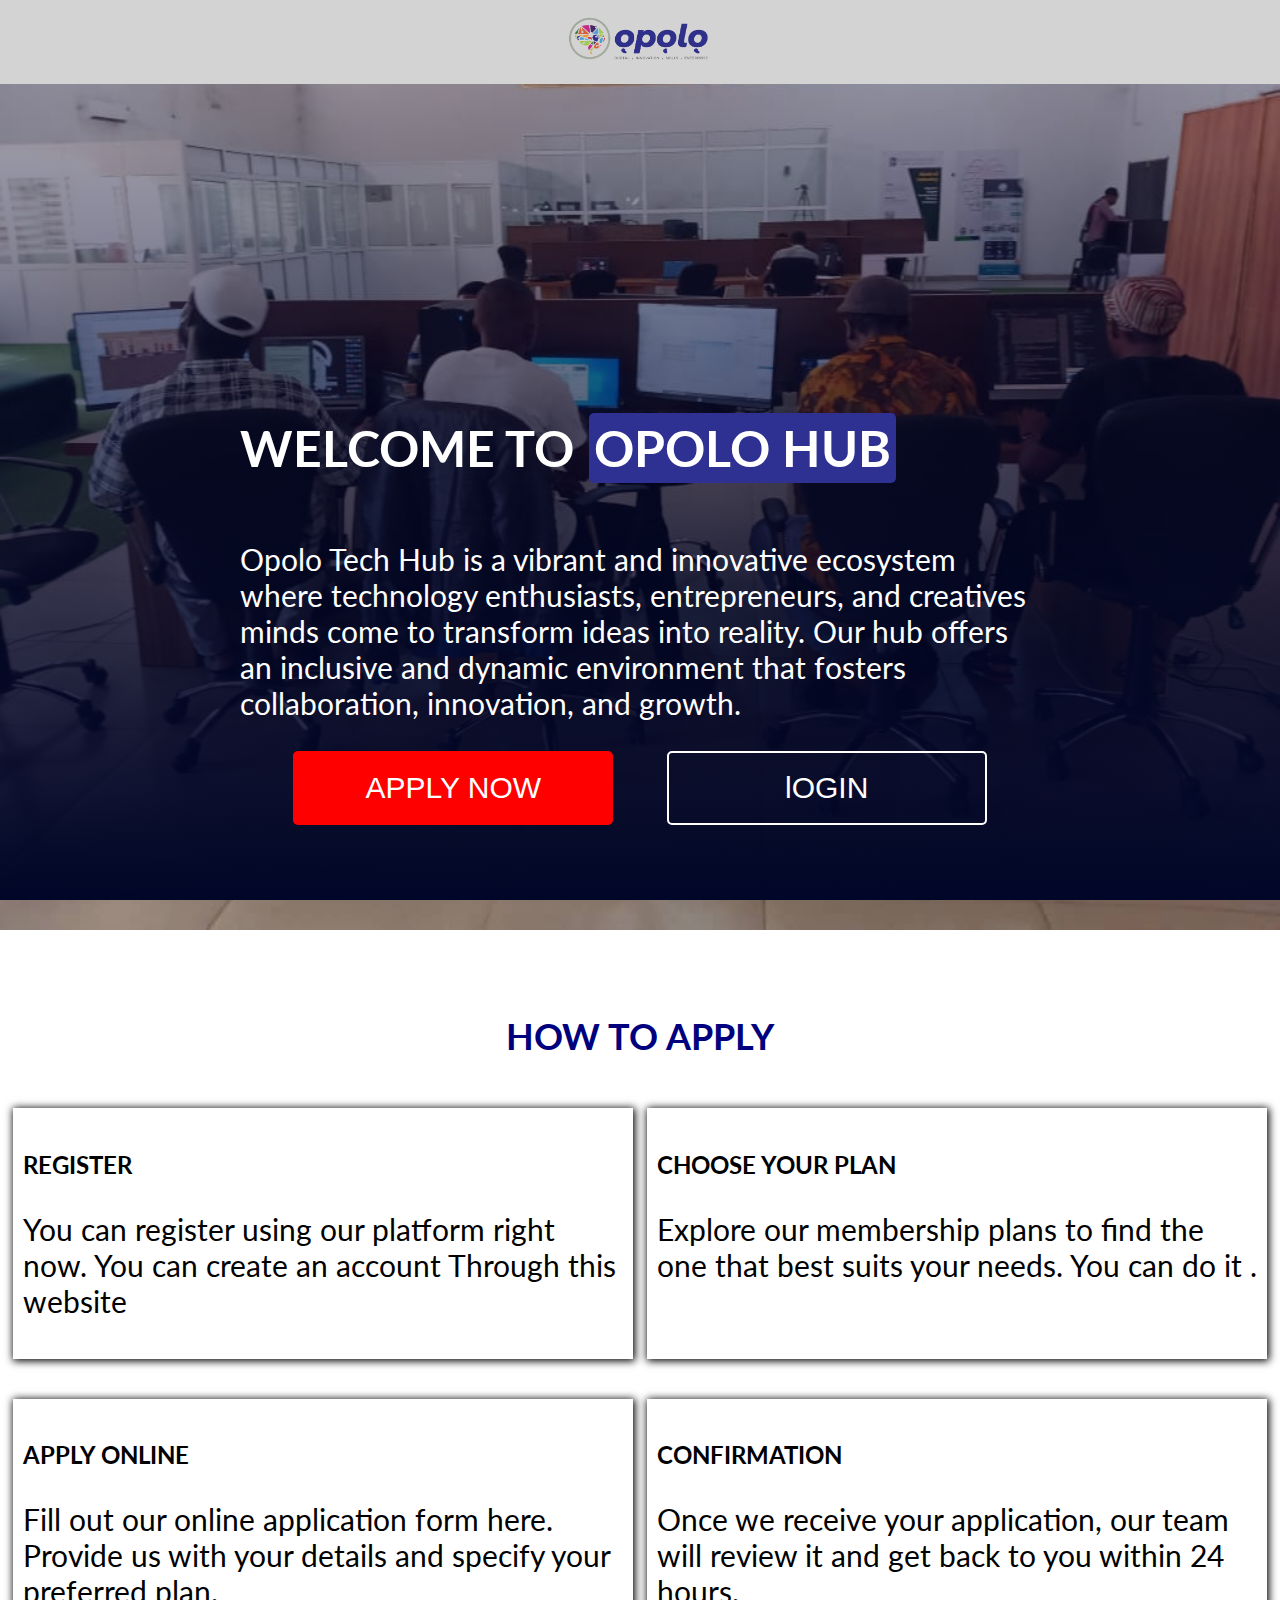
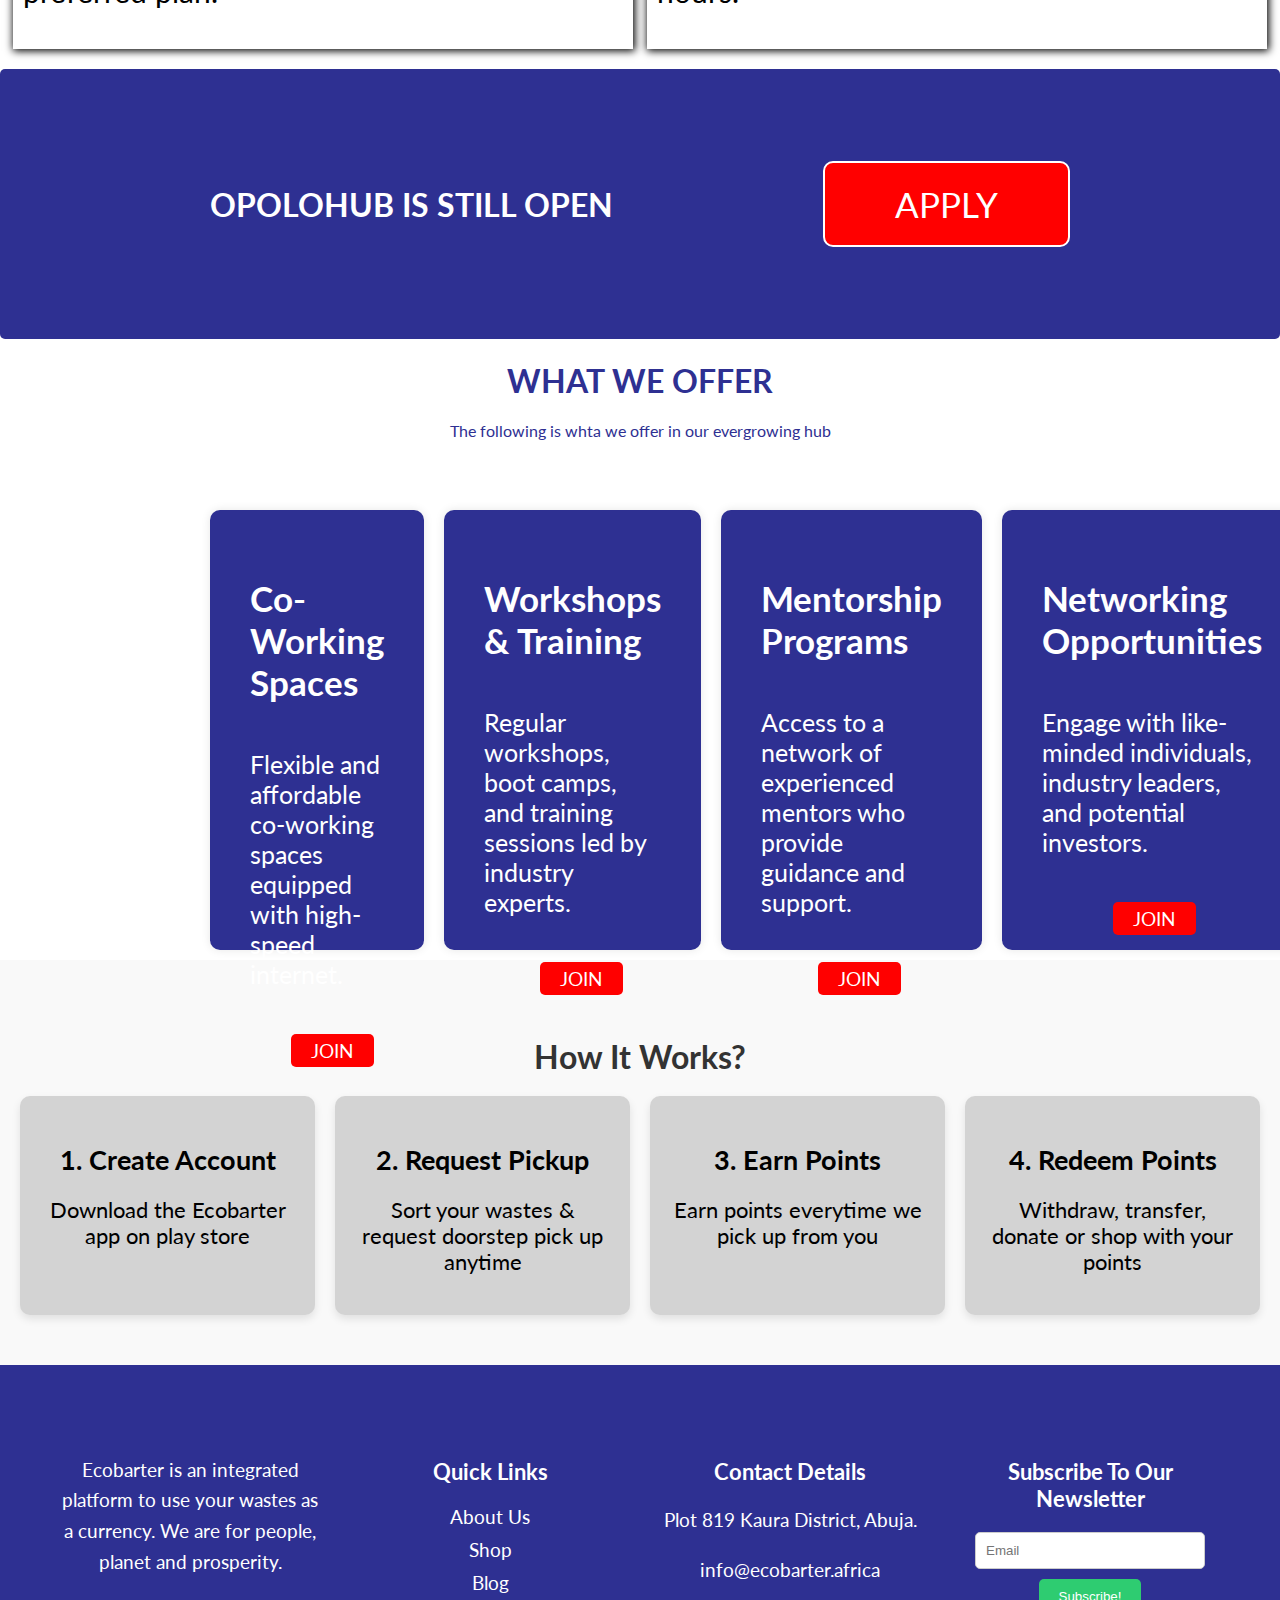
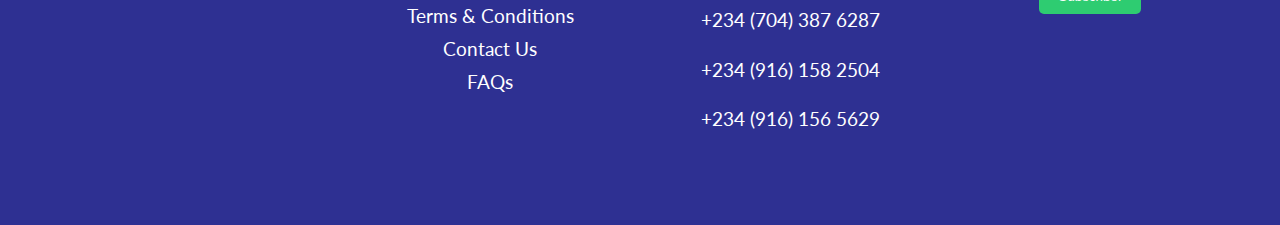
<file: index.html>
<!DOCTYPE html>
<html lang="en">
<head>
  <meta charset="UTF-8">
  <meta name="viewport" content="width=device-width, initial-scale=1.0"> <!-- displays site properly based on user's device -->

  <link rel="icon" type="image/png" sizes="32x32" href="./images/favicon-32x32.png">
  <link rel="stylesheet" href="opolo..css">
  <link href="https://fonts.googleapis.com/css2?family=Playwrite+DE+Grund:wght@100..400&family=Press+Start+2P&family=Roboto+Condensed:ital,wght@0,100..900;1,100..900&display=swap" rel="stylesheet">
  <link href="https://fonts.googleapis.com/css2?family=Work+Sans:ital,wght@0,100..900;1,100..900&display=swap" rel="stylesheet">
  <link href="https://fonts.googleapis.com/css2?family=Lato:ital,wght@0,100;0,300;0,400;0,700;0,900;1,100;1,300;1,400;1,700;1,900&family=Work+Sans:ital,wght@0,100..900;1,100..900&display=swap" rel="stylesheet">

  <title>Opolo hub</title>
</head>
<body>
    <div class="nav">
    <div class="navbar">
        <div> <img src="logo(1).png" class="img1"></div>   
        </div>
    </div>
    <div class="section2" ata-aos="fade-up">
         <!-- <img src="WhatsApp Image 2024-06-24 at 10.27.38.jpeg" class="img2"> -->
        <div class="section2a">
            <h1>WELCOME TO<span class="up">OPOLO HUB</span></h1>
            <P>Opolo Tech Hub is a vibrant and innovative ecosystem where technology enthusiasts, entrepreneurs, 
                and creatives minds come to transform ideas into reality. Our hub offers
                 an inclusive and dynamic environment that fosters collaboration, innovation, and growth.</P>
                 <div class="applynow">
                    <input type="button" value="APPLY NOW" class="apply1">
                    <input type="button" value="lOGIN" id="login"> 
                </div>
        </div>
        </div>
    <div class="section3" ata-aos="fade-up">
        <div class="sec">
            <h2>HOW TO APPLY</h2>
        </div>
        <div class="service1">
            <div class="services" id="service1">
                <h4>REGISTER</h4>
                <p>You can register using our platform right now. You can create an account                     Through this website</p>
            </div>
            <div class="services" id="service2">
                <h4>CHOOSE YOUR PLAN</h4>
                <p>Explore our membership plans to find the one that best suits your needs. You can do it  .
                    </p>
            </div>
        </div>
        <div class="service1">
            <div class="services" id="service3">
                <h4>APPLY ONLINE</h4>
                <p>Fill out our online application form here. 
                    Provide us with your details and specify your preferred plan.
                </p>
            </div>
            <div class="services" id="service4">
                <h4>CONFIRMATION</h4>
                <p>Once we receive your application, our team will review it and get
                     back to you within 24 hours. 
                   </p>
            </div>
        </div>
    </div>

    <div class="opolo">
        <h1>OPOLOHUB IS STILL OPEN</h1>
        <a href="http://" class="btn ">APPLY</a>
    </div>
     <div class="join">
        <div class="joinheader">
            <h1>WHAT WE OFFER</h1>
            <P>The following is whta we offer in our evergrowing hub</P>
        </div>
        <div class="joina">
            <div class="join1">
                <h4>Co-Working Spaces</h4>
                <p> Flexible and affordable co-working spaces equipped
                     with high-speed internet.
                     </p>
                    <a href="">JOIN</a>
            </div>
            <div class="join1">
                <h4>Workshops & Training</h4>
                <p>Regular workshops, boot camps, and training sessions 
                    led by industry experts.
                </p>
                <a href="">JOIN</a>
            </div>
            <div class="join1">
                <h4>Mentorship Programs</h4>
                <p>Access to a network of experienced mentors who provide guidance and 
                    support.
                </p>
                <a href="">JOIN</a>
            </div>
            <div class="join1">
                <h4>Networking Opportunities</h4>
                <p>Engage with like-minded individuals, industry leaders, and 
                    potential investors.
                </p>
                <a href="">JOIN</a>
            </div>
        </div>
     </div>
<section class="how-it-works">
<h2>How It Works?</h2>
<div class="steps-container">
    <div class="step-card">
        <h3>1. Create Account</h3>
        <p>Download the Ecobarter app on play store</p>
        <!-- <img src="download-icon.png" alt="Download Icon"> -->
    </div>
    <div class="step-card">
        <h3>2. Request Pickup</h3>
        <p>Sort your wastes & request doorstep pick up anytime</p>
        <!-- <img src="pickup-icon.png" alt="Pickup Icon"> -->
    </div>
    <div class="step-card">
        <h3>3. Earn Points</h3>
        <p>Earn points everytime we pick up from you</p>
        <!-- <img src="earn-points-icon.png" alt="Earn Points Icon"> -->
    </div>
    <div class="step-card">
        <h3>4. Redeem Points</h3>
        <p>Withdraw, transfer, donate or shop with your points</p>
        <!-- <img src="redeem-points-icon.png" alt="Redeem Points Icon"> -->
    </div>
</div>
</section>
</div>
<footer class="footer">
    <div class="footer-container">
        <div class="footer-section">
            <!-- <img src="ecobarter-logo.png" alt="Ecobarter Logo" class="logo"> -->
            <p>Ecobarter is an integrated platform to use your wastes as a currency. We are for people, planet and prosperity.</p>
        </div>
        <div class="footer-section">
            <h3>Quick Links</h3>
            <ul>
                <li><a href="#">About Us</a></li>
                <li><a href="#">Shop</a></li>
                <li><a href="#">Blog</a></li>
                <li><a href="#">Terms & Conditions</a></li>
                <li><a href="#">Contact Us</a></li>
                <li><a href="#">FAQs</a></li>
            </ul>
        </div>
        <div class="footer-section">
            <h3>Contact Details</h3>
            <p>Plot 819 Kaura District, Abuja.</p>
            <p><a href="mailto:info@ecobarter.africa">info@ecobarter.africa</a></p>
            <p>+234 (704) 387 6287</p>
            <p>+234 (916) 158 2504</p>
            <p>+234 (916) 156 5629</p>
            <div class="social-icons">
                <!-- <a href="#"><img src="facebook-icon.png" alt="Facebook"></a> -->
                <!-- <a href="#"><img src="twitter-icon.png" alt="Twitter"></a> -->
                <!-- <a href="#"><img src="instagram-icon.png" alt="Instagram"></a> -->
                <!-- <a href="#"><img src="linkedin-icon.png" alt="LinkedIn"></a> -->
            </div>
        </div>
        <div class="footer-section">
            <h3>Subscribe To Our Newsletter</h3>
            <form class="subscribe-form">
                <input type="email" placeholder="Email" required>
                <button type="submit">Subscribe!</button>
            </form>
        </div>
    </div>
</footer>
</body>
</file>
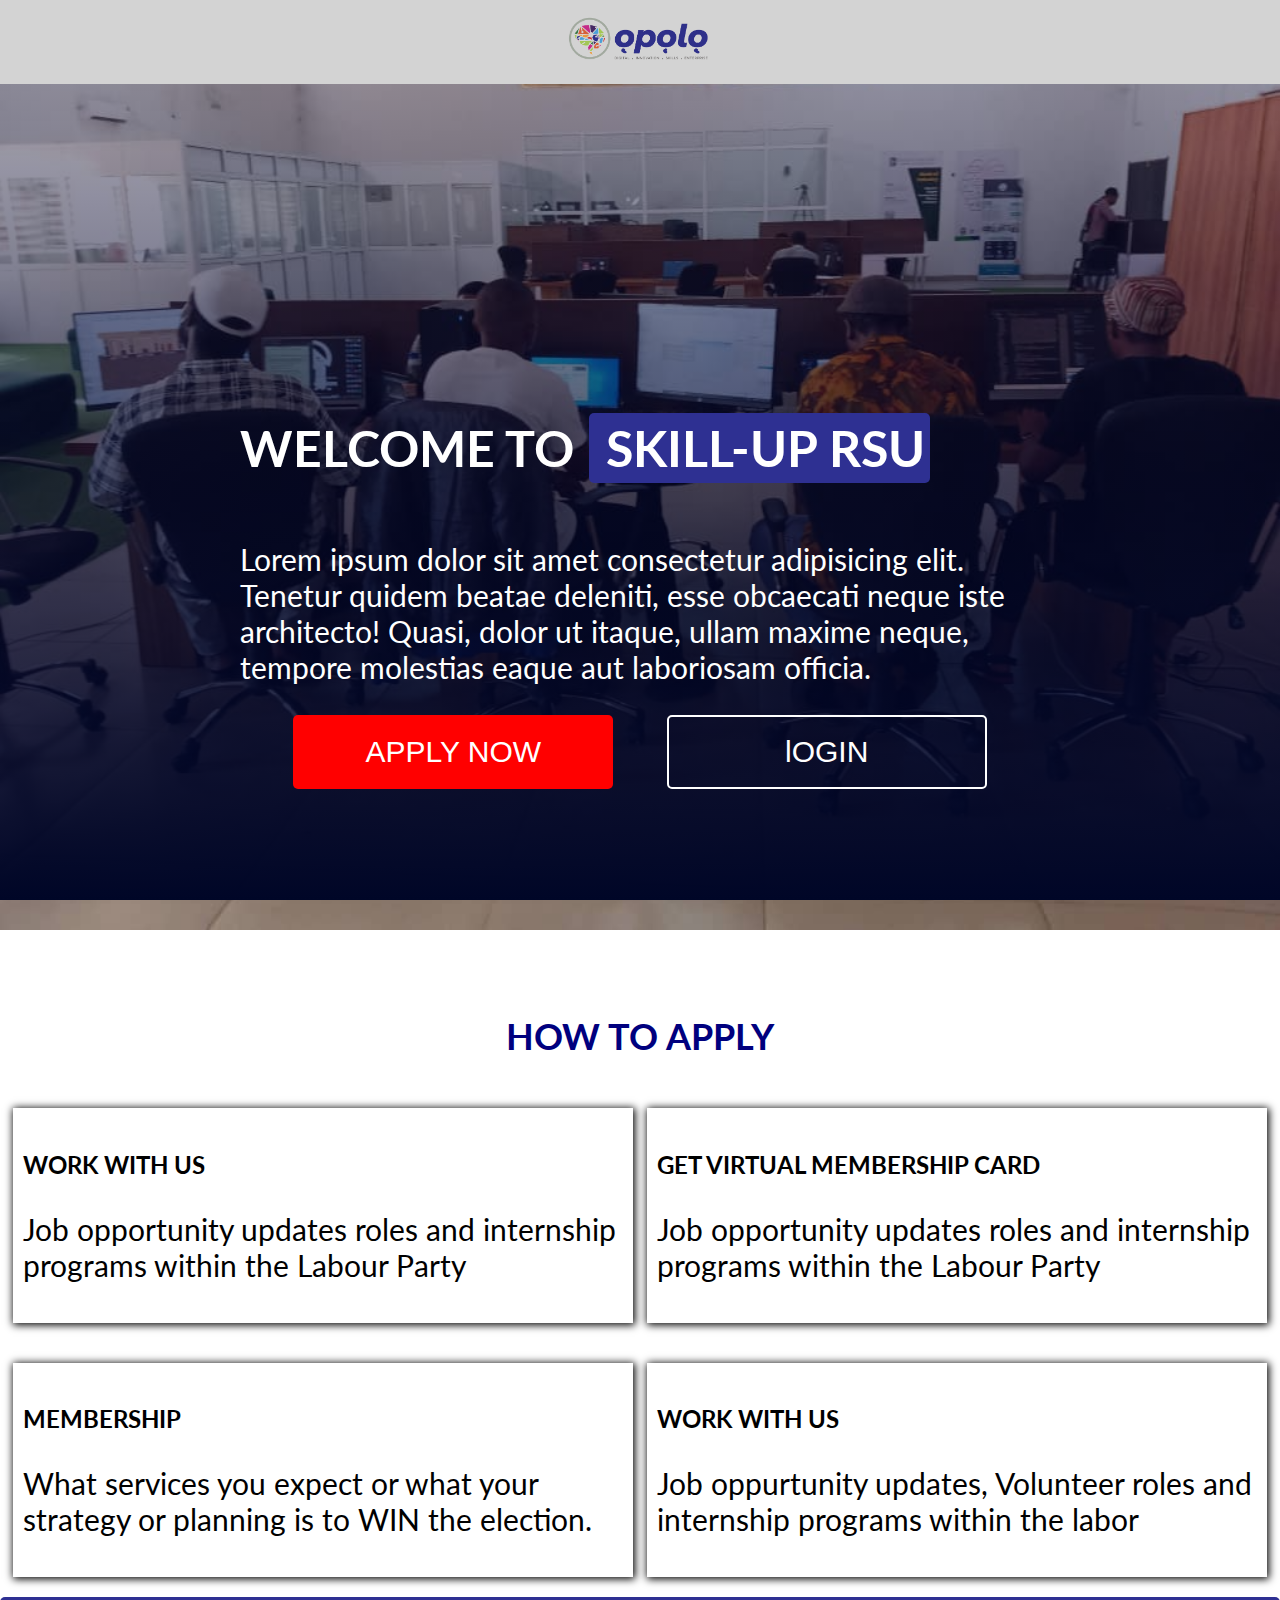
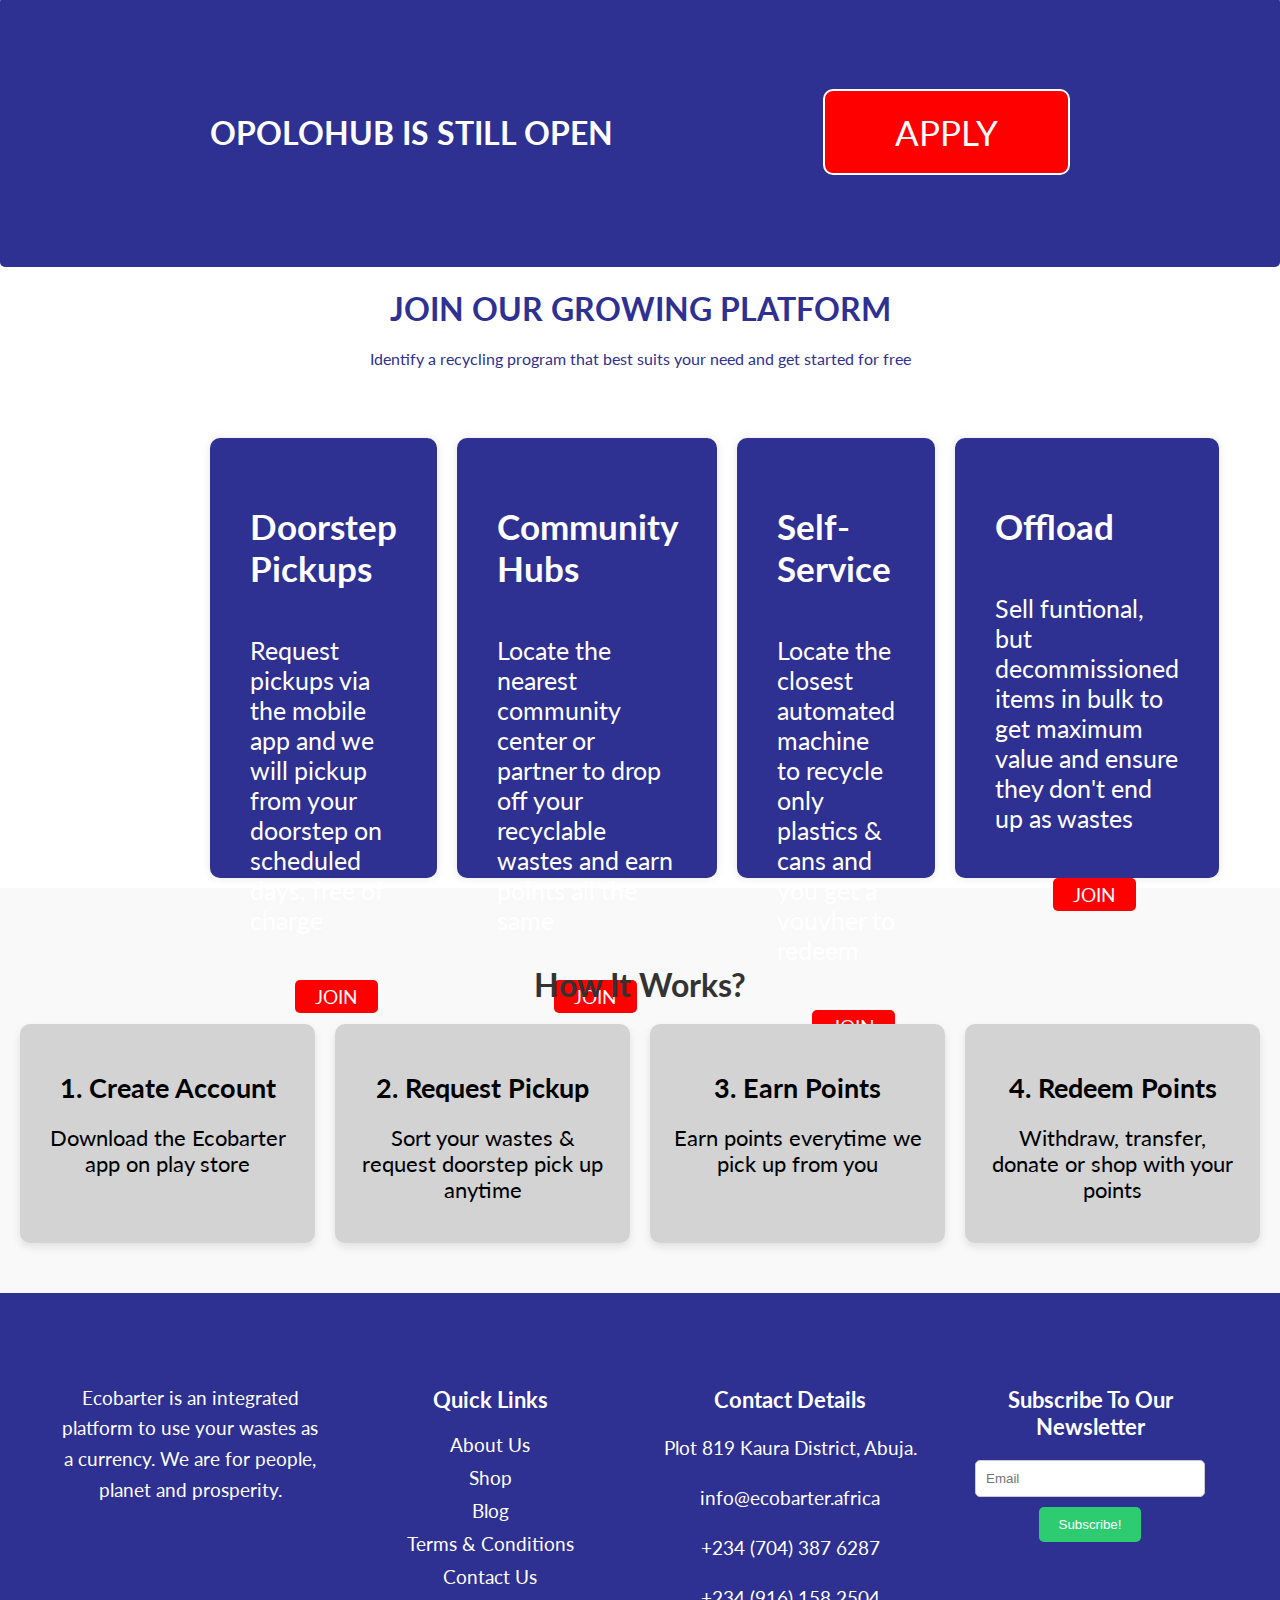
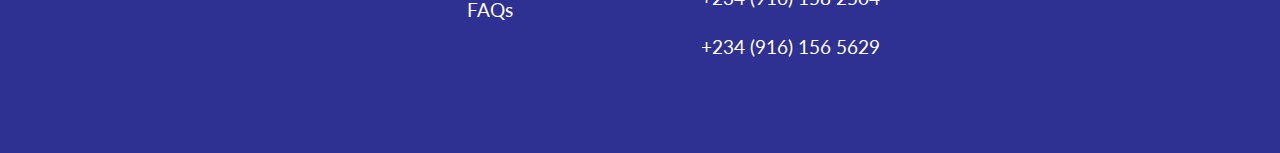
<file: opolo.html>
<!DOCTYPE html>
<html lang="en">
<head>
  <meta charset="UTF-8">
  <meta name="viewport" content="width=device-width, initial-scale=1.0"> <!-- displays site properly based on user's device -->

  <link rel="icon" type="image/png" sizes="32x32" href="./images/favicon-32x32.png">
  <link rel="stylesheet" href="opolo..css">
  <link href="https://fonts.googleapis.com/css2?family=Playwrite+DE+Grund:wght@100..400&family=Press+Start+2P&family=Roboto+Condensed:ital,wght@0,100..900;1,100..900&display=swap" rel="stylesheet">
  <link href="https://fonts.googleapis.com/css2?family=Work+Sans:ital,wght@0,100..900;1,100..900&display=swap" rel="stylesheet">
  <link href="https://fonts.googleapis.com/css2?family=Lato:ital,wght@0,100;0,300;0,400;0,700;0,900;1,100;1,300;1,400;1,700;1,900&family=Work+Sans:ital,wght@0,100..900;1,100..900&display=swap" rel="stylesheet">

  <title>Opolo hub</title>
</head>
<body>
    <!-- <div class="offscreen">
        <ul>
            <li>Skill up RSU</li>
            <li>Programs</li>
            <li>About Us</li>
            <li>Digital Skills</li>
            <li>Events</li>
            <li>How To Join</li>
            <li>Portal Access</li>
        </ul>
    </div> -->
    <div class="nav">
    <div class="navbar">
        <!-- <P>Skill up RSU</P>
        <P>Programs</P>
        <P>About Us</P>
        <P>Digital Skills</P> -->
        <div> <img src="logo(1).png" class="img1"></div>   
        <!-- <P>Events</P>
        <P>How To Join</P>
        <P class="portal">Portal Access</P> -->
        </div>
    </div>
    <!-- <div class="black"><p></p>1</div> -->
    <div class="section2" ata-aos="fade-up">
         <!-- <img src="WhatsApp Image 2024-06-24 at 10.27.38.jpeg" class="img2"> -->
        <div class="section2a">
            <h1>WELCOME TO<span class="up"> SKILL-UP RSU</span></h1>
            <P>Lorem ipsum dolor sit amet consectetur adipisicing elit. Tenetur quidem beatae deleniti,
                 esse obcaecati neque iste architecto! Quasi, dolor ut itaque, ullam maxime neque, tempore molestias eaque aut laboriosam officia.</P>
                 <div class="applynow">
                    <input type="button" value="APPLY NOW" class="apply1">
                    <input type="button" value="lOGIN" id="login"> 
                </div>
        </div>
        </div>
    <div class="section3" ata-aos="fade-up">
        <div class="sec">
            <h2>HOW TO APPLY</h2>
        </div>
        <div class="service1">
            <div class="services" id="service1">
                <h4>WORK WITH US</h4>
                <p>Job opportunity updates roles and internship programs within the Labour Party</p>
            </div>
            <div class="services" id="service2">
                <h4>GET VIRTUAL MEMBERSHIP CARD</h4>
                <p>Job opportunity updates roles and internship programs within the Labour Party</p>
            </div>
        </div>
        <div class="service1">
            <div class="services" id="service3">
                <h4>MEMBERSHIP</h4>
                <p>What services you expect or what your strategy or planning is to WIN the election.</p>
            </div>
            <div class="services" id="service4">
                <h4>WORK WITH US</h4>
                <p>Job oppurtunity updates, Volunteer roles and internship programs within the labor</p>
            </div>
        </div>
    </div>
    <div class="opolo">
        <h1>OPOLOHUB IS STILL OPEN</h1>
        <a href="http://" class="btn ">APPLY</a>
    </div>
     <div class="join">
        <div class="joinheader">
            <h1>JOIN OUR GROWING PLATFORM</h1>
            <P>Identify a recycling program that best suits your need and get started for free</P>
        </div>
        <div class="joina">
            <div class="join1">
                <h4>Doorstep Pickups</h4>
                <p>Request pickups via the mobile app and we will pickup from your doorstep 
                    on scheduled days, free of charge </p>
                    <a href="">JOIN</a>
            </div>
            <div class="join1">
                <h4>Community Hubs</h4>
                <p>Locate the nearest community center or partner to drop off your 
                    recyclable wastes and earn points all the same
                </p>
                <a href="">JOIN</a>
            </div>
            <div class="join1">
                <h4>Self-Service</h4>
                <p>Locate the closest automated machine to recycle only plastics & cans
                    and you get a vouvher to redeem
                </p>
                <a href="">JOIN</a>
            </div>
            <div class="join1">
                <h4>Offload</h4>
                <p>Sell funtional, but decommissioned items in bulk to get maximum value and ensure 
                    they don't end up as wastes
                </p>
                <a href="">JOIN</a>
            </div>
        </div>
     </div>
<section class="how-it-works">
<h2>How It Works?</h2>
<div class="steps-container">
    <div class="step-card">
        <h3>1. Create Account</h3>
        <p>Download the Ecobarter app on play store</p>
        <!-- <img src="download-icon.png" alt="Download Icon"> -->
    </div>
    <div class="step-card">
        <h3>2. Request Pickup</h3>
        <p>Sort your wastes & request doorstep pick up anytime</p>
        <!-- <img src="pickup-icon.png" alt="Pickup Icon"> -->
    </div>
    <div class="step-card">
        <h3>3. Earn Points</h3>
        <p>Earn points everytime we pick up from you</p>
        <!-- <img src="earn-points-icon.png" alt="Earn Points Icon"> -->
    </div>
    <div class="step-card">
        <h3>4. Redeem Points</h3>
        <p>Withdraw, transfer, donate or shop with your points</p>
        <!-- <img src="redeem-points-icon.png" alt="Redeem Points Icon"> -->
    </div>
</div>
</section>
</div>
<footer class="footer">
    <div class="footer-container">
        <div class="footer-section">
            <!-- <img src="ecobarter-logo.png" alt="Ecobarter Logo" class="logo"> -->
            <p>Ecobarter is an integrated platform to use your wastes as a currency. We are for people, planet and prosperity.</p>
        </div>
        <div class="footer-section">
            <h3>Quick Links</h3>
            <ul>
                <li><a href="#">About Us</a></li>
                <li><a href="#">Shop</a></li>
                <li><a href="#">Blog</a></li>
                <li><a href="#">Terms & Conditions</a></li>
                <li><a href="#">Contact Us</a></li>
                <li><a href="#">FAQs</a></li>
            </ul>
        </div>
        <div class="footer-section">
            <h3>Contact Details</h3>
            <p>Plot 819 Kaura District, Abuja.</p>
            <p><a href="mailto:info@ecobarter.africa">info@ecobarter.africa</a></p>
            <p>+234 (704) 387 6287</p>
            <p>+234 (916) 158 2504</p>
            <p>+234 (916) 156 5629</p>
            <div class="social-icons">
                <!-- <a href="#"><img src="facebook-icon.png" alt="Facebook"></a> -->
                <!-- <a href="#"><img src="twitter-icon.png" alt="Twitter"></a> -->
                <!-- <a href="#"><img src="instagram-icon.png" alt="Instagram"></a> -->
                <!-- <a href="#"><img src="linkedin-icon.png" alt="LinkedIn"></a> -->
            </div>
        </div>
        <div class="footer-section">
            <h3>Subscribe To Our Newsletter</h3>
            <form class="subscribe-form">
                <input type="email" placeholder="Email" required>
                <button type="submit">Subscribe!</button>
            </form>
        </div>
    </div>
</footer>
</body>
</file>
<file: opolo..css>
body {
    font-family: 'Lato';
    margin: 0%;
    /* background-color: black; */
}
.navbar {
    display: flex;
    justify-content: center;
    font-weight: bold;
    padding-top: 15px;
    padding-bottom: 15px;
    position: sticky;
    background-color: white;
    top: 0;
    z-index: 5;
    font-size: larger;
    background-color: lightgray;
}
.navbar img {
    height:50px;
    /* animation-name: slideleft; */
    /* animation-duration: 3s; */
}
.portal {
    color: red;
}

.apply {
    background-color: red;
    color: white;
    border: none;
    border-radius: 5px;
    font-size: large;

}
.applynow {
    display: flex;
    justify-content: space-evenly;
}
.apply1 {
    width: 40%;
    background: rgba(255, 0, 0, 0);
    font-size: 30px;
    background-color: red;
    color: white;
    border: none;
    border-radius: 5px;
    padding:20px 0px;
    animation-name: slideright; 
    animation-duration: 3s;
    transition: transform 0.3s ease;
}

.apply1:hover {
    transform: translateY(-10px);
}
@keyframes slideleft {
    from{transform: translateX(100px);}
}
@keyframes slideright {
    to{transform: translateX(100px);}
}

#login {
    background: rgba(255, 0, 0, 0);
    color: white;
    border: 2px white solid;
    width: 40%;
    font-size: 30px;
    border-radius: 5px;
    animation-name: slideleft;
    animation-duration: 3s;
    transition: transform 0.3s ease;
}
#login:hover {
    transform: translateY(-10px);
}

.section2 {
    width: 100%;
    max-width:100%;
    display: flex;
    animation-name: fadein;
    animation-duration: 3s;
    justify-content: center;
    background-image: linear-gradient( to bottom, rgba(12, 2, 48, 0.295), rgb(0, 6, 39)), url(bg.jpeg);
    background-position: center;
    background-repeat: no-repeat;
    background-size: cover;
    background-attachment: fixed;
    height: 100vh;

  }

  .section2a {
    display: flex;
    flex-direction: column;
    margin-top: 300px;
    max-width: 800px;
    animation-name: fade-in;
    animation-duration: 3s;
  }

  @keyframes fadein {
    from{ opacity: 0; }
    to {opacity: 1; }
  }
  .section2a h1 {
    color: white;
    font-weight: bolder;
    font-size: 50px;

  }
  .section2a p {
    color: white;
    font-size: 30px;
  }
  .up {
    background: #2e3092;
    border-radius: 5px;
    margin-left: 15px;
    padding: 5px;
  }

.section3 {
    background-image:url(download.jpeg);
    background-position: center;
    background-repeat: no-repeat;
    background-size: cover;
    background-attachment: fixed;
    animation-name: fadein;
    animation-duration: 3s;
    animation-direction: normal;
    animation-delay: 3s;
}
.sec {
    display: flex;
    justify-content: center;
    font-size: x-large;
    color: rgb(0, 0, 126);
    animation-name: fadein ;
    animation-duration: 3s;
    /* animation-delay: 6s; */
}
.opolo {
    background: #2e3092;
    background-attachment: fixed;
    align-items: center;
    display: flex;
    justify-content: space-evenly;
    color: white;
    border-radius: 5px;
    height: 30vh;
    animation-name: fadein;
    animation-duration: 3s;
    animation-delay: 6s;

}
.btn {
    background-color: red;
    color: white;
    border: 2px white solid;
    font-size: 35px;
    border-radius: 10px;
    padding: 20px 70px;
    text-decoration: none;
    transition: transform 0.3s ease;
}

.btn:hover {
    transform: translateY(-10px);
}

@keyframes fadein {
    from{ opacity: 0; }
    to {opacity: 1; }
  }
.service1 {
    display: flex;
    justify-content: space-evenly;
    
}
.service1 h4 {
    font-weight: bolder;
    font-size: x-large;
}

.service1 p {
    font-size: larger;
    font-size: 30px;
}
.services {
    border-style: solid;
    box-shadow: 1px 1px 8px 1px;
    margin-bottom: 20px;
    margin-top: 20px;
    border: none;
    max-width: 600px;
    padding: 10px;
    animation-name: rotate;
    animation-duration: 3s;
    animation-delay: 4s;
    transition: transform 0.3s ease;
}

.services:hover {
    transform: translateY(-10px);
}

@keyframes rotate {
    50%{transform: rotateX('360deg')}
}
@keyframes fadein {
    from{ opacity: 0; }
    to {opacity: 1; }
  }

.join {
    background-image: url(download.jpeg);
    background-position: center;
    background-repeat: no-repeat;
    background-size: cover;
    background-attachment: fixed;
}
.joinheader {
    text-align: center;
    color: #2e3092;
}

.joina {
    display: flex;
    justify-content: space-evenly;
    margin-top: 60px;
    margin-left: 200px;
    margin-right: 200px;
}

.join1 {
    background-position: center;
    background-repeat: no-repeat;
    background-size: cover;
    background-attachment: fixed;
    background: #2e3092;
    border-radius: 10px;
    padding: 20px;
    width: 30%;
    height: 400px;
    margin: 10px;
    box-shadow: 0 0 10px rgba(0, 0, 0, 0.1);
    text-align: left;
    transition: transform 0.3s ease;
}

.join1:hover {
    transform: translateY(-10px);
}

@keyframes grow {
    50%{transform:scaleX(180deg);}
}
.join1 h4{
    padding-left: 20px;
    padding-right: 20px;
    font-size: 35px;
    color: white;
}

.join1 p {
    padding-left: 20px;
    padding-right: 20px;
    font-size: 25px;
    margin-bottom: 50px;
    color: white;
}
.join1 a{
    width: 100%;
    background-color: red;
    border-radius: 5px;
    padding-left: 20px;
    padding-right: 20px;
    padding-top: 5px;
    padding-bottom: 5px;
    text-decoration: none;
    color: white;
    font-size: larger;
    margin-left: 35%;
}

.how-it-works {
    text-align: center;
    padding: 50px 20px;
    background-color: #f9f9f9;
    background-image: url(download.jpeg);
    background-position: center;
    background-repeat: no-repeat;
    background-size: cover;
    background-attachment: fixed;
}

.how-it-works h2 {
    font-size: 2em;
    color: #333;
    margin-bottom: 20px;
}

.steps-container {
    display: flex;
    justify-content: center;
    flex-wrap: wrap;
    gap: 20px;
}

.step-card {
    background-color: lightgray; /* Light green background */
    border-radius: 10px;
    padding: 20px;
    box-shadow: 0px ,0px, 1px, 2px;
    font-size: large;
    flex: 1;
    min-width: 200px;
    max-width: 300px;
    box-shadow: 0 4px 8px rgba(0, 0, 0, 0.1);
    transition: transform 0.3s ease;
}

.step-card:nth-child(2) {
    background-color: lightgray;
}

.step-card:nth-child(3) {
    background-color: lightgray;
}

.step-card:nth-child(4) {
    background-color: lightgray;
}

.step-card:hover {
    transform: translateY(-10px);
}

.step-card h3 {
    font-size: 1.5em;
    color: black;
    margin-bottom: 10px;
}

.step-card p {
    color: black;
    margin-bottom: 20px;
    font-size: larger;
}

.step-card img {
    width: 40px;
    height: 40px;
}


.footer {
    background-color: #2e3092;
    padding: 50px 0;
    text-align: center;
    font-size: larger;
}

.footer-container {
    display: flex;
    justify-content: space-around;
    flex-wrap: wrap;
    max-width: 1200px;
    margin: 0 auto;
}

.footer-section {
    flex: 1;
    margin: 20px;
    min-width: 250px;
}

.footer-section img.logo {
    max-width: 150px;
    margin-bottom: 20px;
}

.footer-section h3 {
    color: white;
    margin-bottom: 20px;
}

.footer-section p {
    color: white;
    line-height: 1.6;
}

.footer-section a {
    color: white;
    text-decoration: none;
}

.footer-section a:hover {
    text-decoration: underline;
}

.footer-section ul {
    list-style: none;
    padding: 0;
}

.footer-section ul li {
    margin-bottom: 10px;
}

.footer-section .social-icons {
    margin-top: 20px;
}

.footer-section .social-icons a {
    margin: 0 5px;
}

.footer-section .subscribe-form {
    display: flex;
    flex-direction: column;
    align-items: center;
}

.footer-section .subscribe-form input[type="email"] {
    padding: 10px;
    width: 80%;
    max-width: 300px;
    margin-bottom: 10px;
    border: 1px solid #ccc;
    border-radius: 5px;
}

.footer-section .subscribe-form button {
    background-color: #2ecc71;
    color: #fff;
    padding: 10px 20px;
    border: none;
    border-radius: 5px;
    cursor: pointer;
}

.footer-section .subscribe-form button:hover {
    background-color: #27ae60;
}



@media(max-width:950px) {
    .section2a {
        text-align: center;
    }
    .service1 {
        flex-direction: column;
        align-items: center;
    }
    .services {
        max-width: 80%;
        text-align: center;
    }
    .services h4 {
        color: #2e3092;
    }
    .opolo input {
        width: 20%;
    }
    .joina {
        flex-direction: column;
        justify-content: space-evenly;
        margin-top: 60px;
        margin-left:140px;

    }
    
    .join1 {
        border-radius: 10px;
        padding: 20px;
        width: 100%;
        height: 400px;
    }
    .join1 h4 {
        text-align: center;
    }
    .join1 p {
        text-align: center;
    }
    .join1 a {
        margin-left: 43%;
    }
}

@media (max-width:400px) {
    .navbar {
        display: flex;
        /* justify-content: center; */
        position: relative;
        width: 50%;
        height:40px;
        margin-left:50px;
        background: none;
    }
    .nav {
        display: flex;
        justify-content: center;
    }
    .img1 {
        max-width: 70%;
        height: 10px;
    }
    .img2 {
        height: 100vh;
        object-fit: cover;
    }
    .black {
        height: 100vh;
        width: 100%;
    }
    .applynow {
        height: 20%;
    }
    .apply1 {
        font-size: small;
        width: 30%;
    }
    #login {
        font-size: small;
        width: 30%;
    }
    .last {
        display: flex;
        flex-direction:column;
        padding-left: 20px;
        padding-right: 20px;
    }
    .form {
        width: 350px;
    }
    .signup {
        width: 350px;
    }
    .radio {
        display: flex;
        flex-direction: column;
    }

    .section2a h1 {
        color: white;
        font-size: 30px;
        font-weight: bold;
        text-align: center;
        font-family: Playwrite Nigeria Modern;
    }
    .section2a p {
        color: white;
        font-size: 20px;
        text-align: center;
    }
    .section2 {
        display: flex;
        flex-direction: column;
        overflow: hidden;
    }
    .section2a {
        margin-top: 50px;
        animation-name: none;
        animation-duration: none;
        animation-delay: none;
    }
    .service1 {
        display: flex;
        flex-direction: column;
        margin-left: 20px;
        margin-right: 20px;
    }
    .services h4 {
        color: #2e3092;
        text-align: center;
    }
    .services p {
        text-align: center;
    }
    .opolo {
        /* width: 100%; */
        margin-left: 0%;
        margin-right: 0%;
        flex-direction: column;
        padding-bottom: 5px;
    }
    .opolo h1 {
        font-size: 20px;
        animation: none;
    }
    .opolo input {
        width: 60px;
    }
    .up {
        padding: 0;
    }
    .joina {
        justify-content: space-evenly;
        display: block;
        width: 300px;
        margin-top: 60px;
        margin-right: 0px;
        margin-left: 17px;
    }
    .join1 h4{
        padding-left: 20px;
        padding-right: 20px;
        font-size: 35px;
        color: white;
    }
    
    .join1 p {
        padding-left: 20px;
        padding-right: 20px;
        font-size: 25px;
        margin-bottom: 50px;
        color: white;
    }
    .join1 a {
        margin-left: 35%;

    }
}

 @media (min-width:1024px) and (max-width:1250px) {
    .section2a {
        text-align: center;
    }
    .service1 {
        align-items: center;
    }
    .services {
        max-width: 80%;
        text-align: center;
        margin-right: 100px;
        margin-left: 100px;
    }
    .services h4 {
        color: #2e3092;
    }
    .opolo input {
        width: 20%;
    }
    .joina {
        justify-content: space-evenly;
        margin-top: 60px;
        margin-left: 125px;
    }
    
    .join1 {
        border-radius: 10px;
        padding: 20px;
        width: 300px;
        height: 400px;
    }
}
</file>
